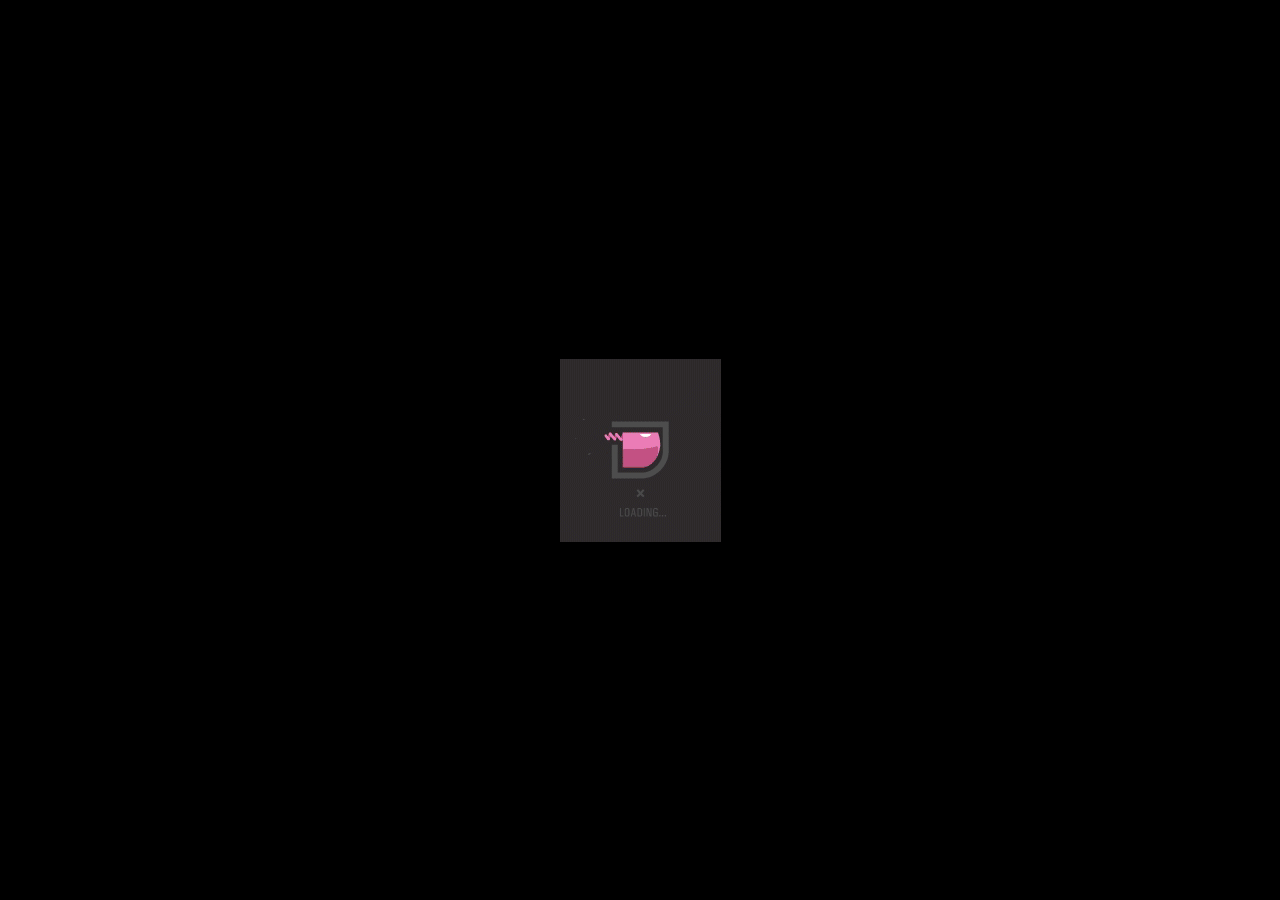
<file: index.html>
<html>
	<head>
		<title>正在建设中...</title>
		<meta http-equiv="Content-Type" content="text/html; charset=utf-8" />
		<Style TYPE="text/css">
		body{
			background-image: url(img/loading.gif);
			background-position: center;
			background-repeat: no-repeat;
			background-attachment: fixed;
			background-color: black;
		}
	</head>
	<body>

	</body>
</html>
</file>
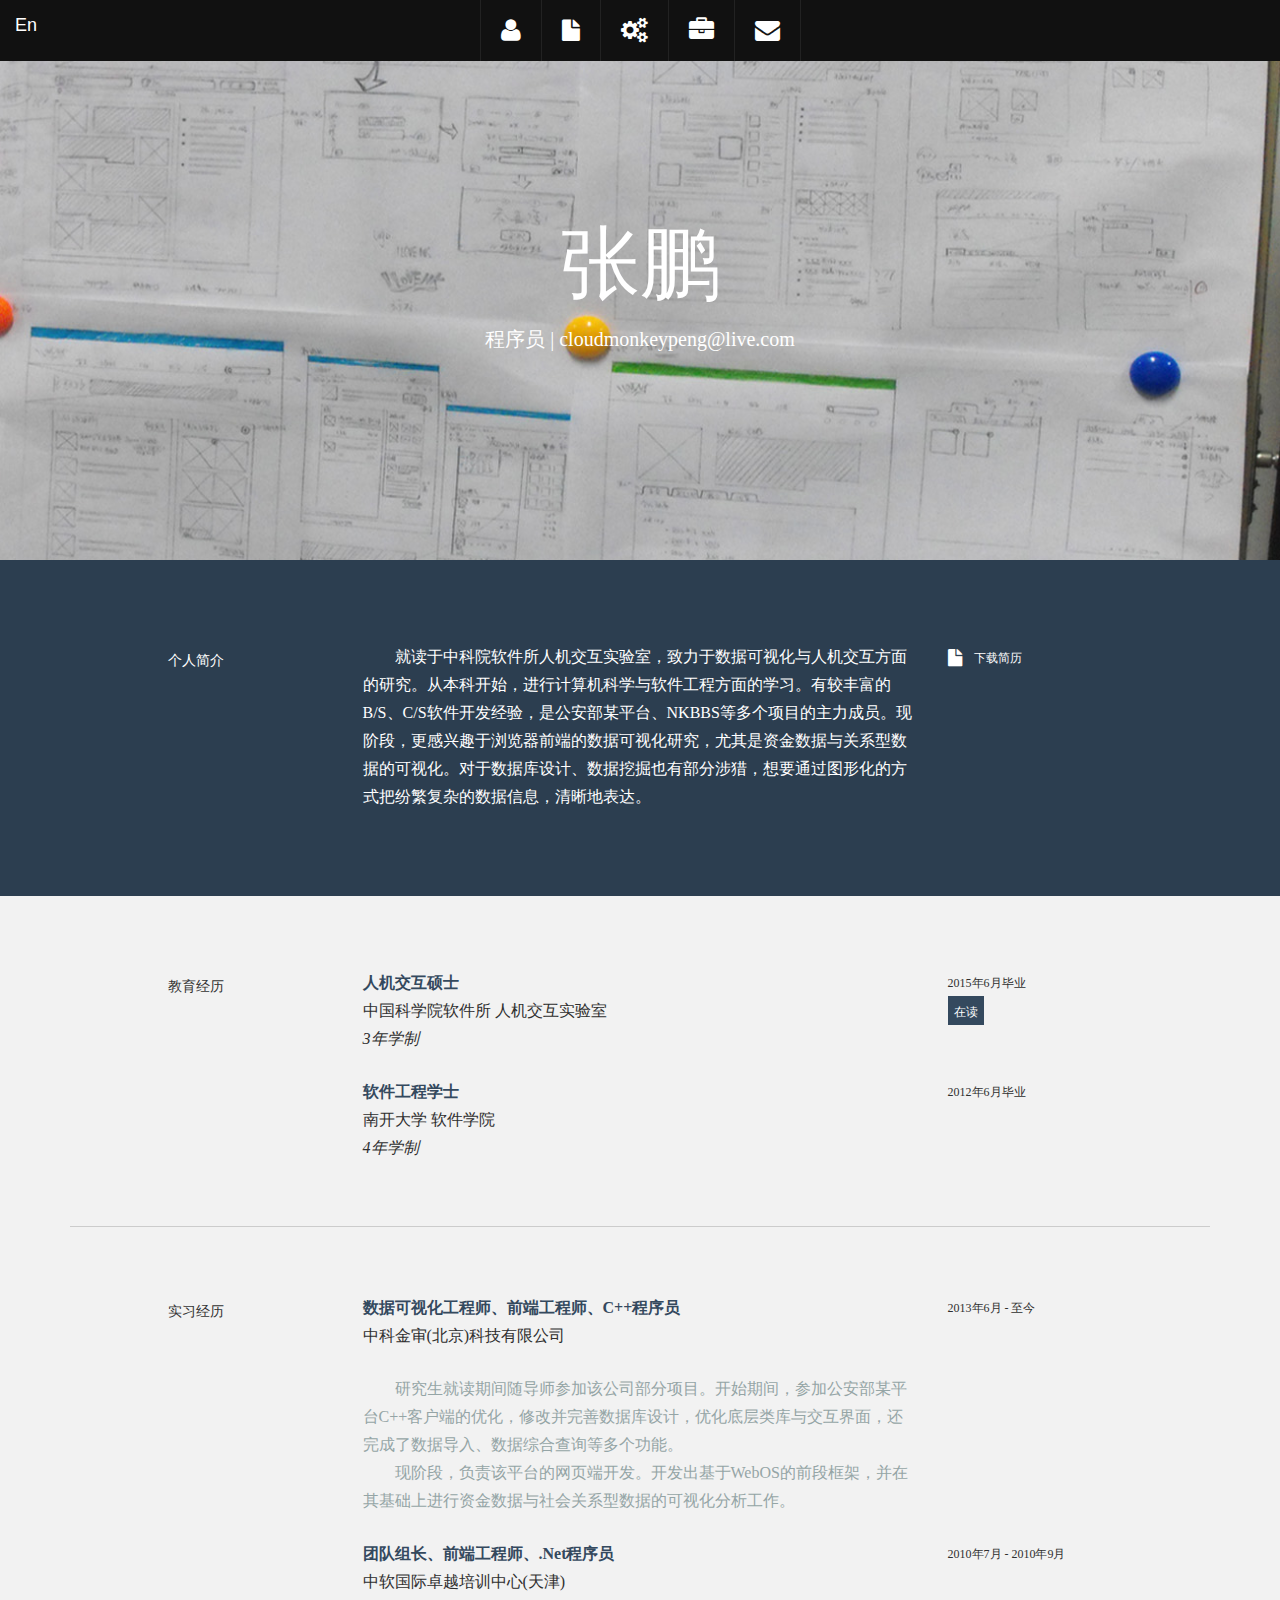
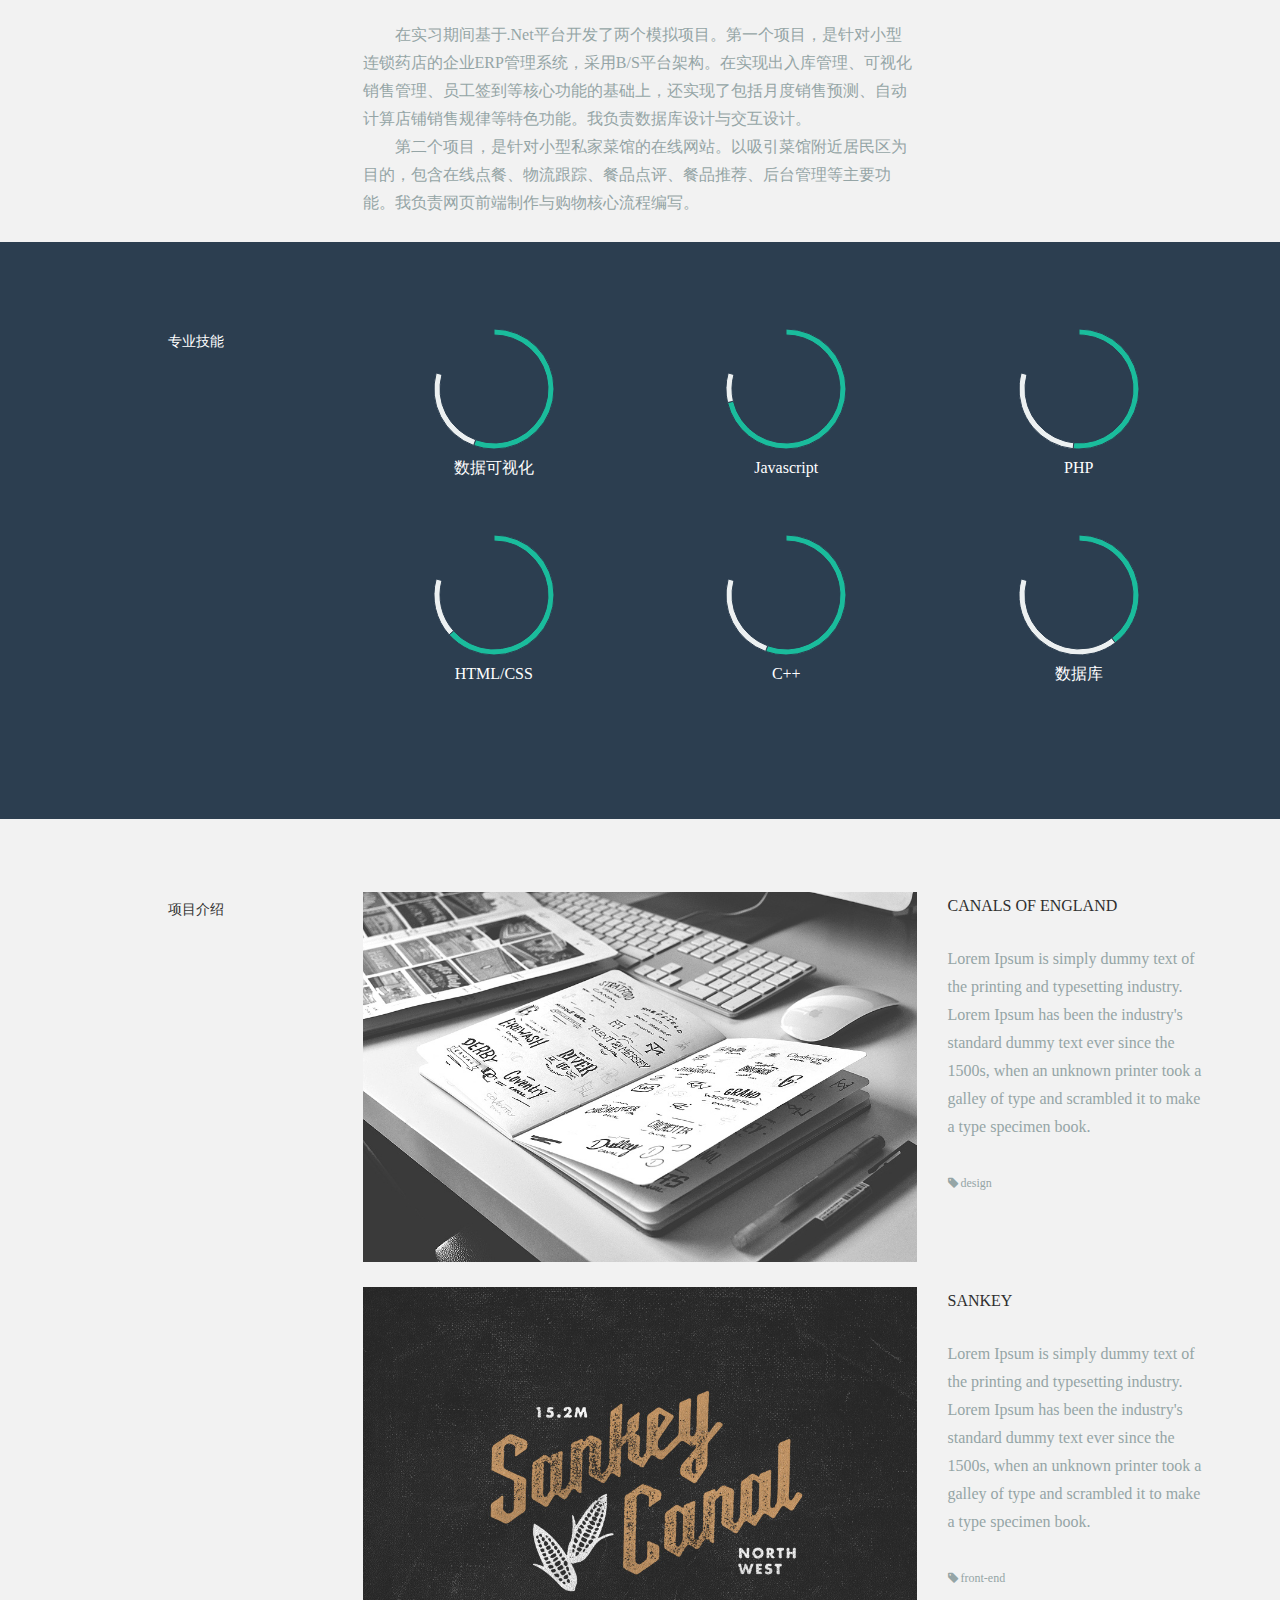
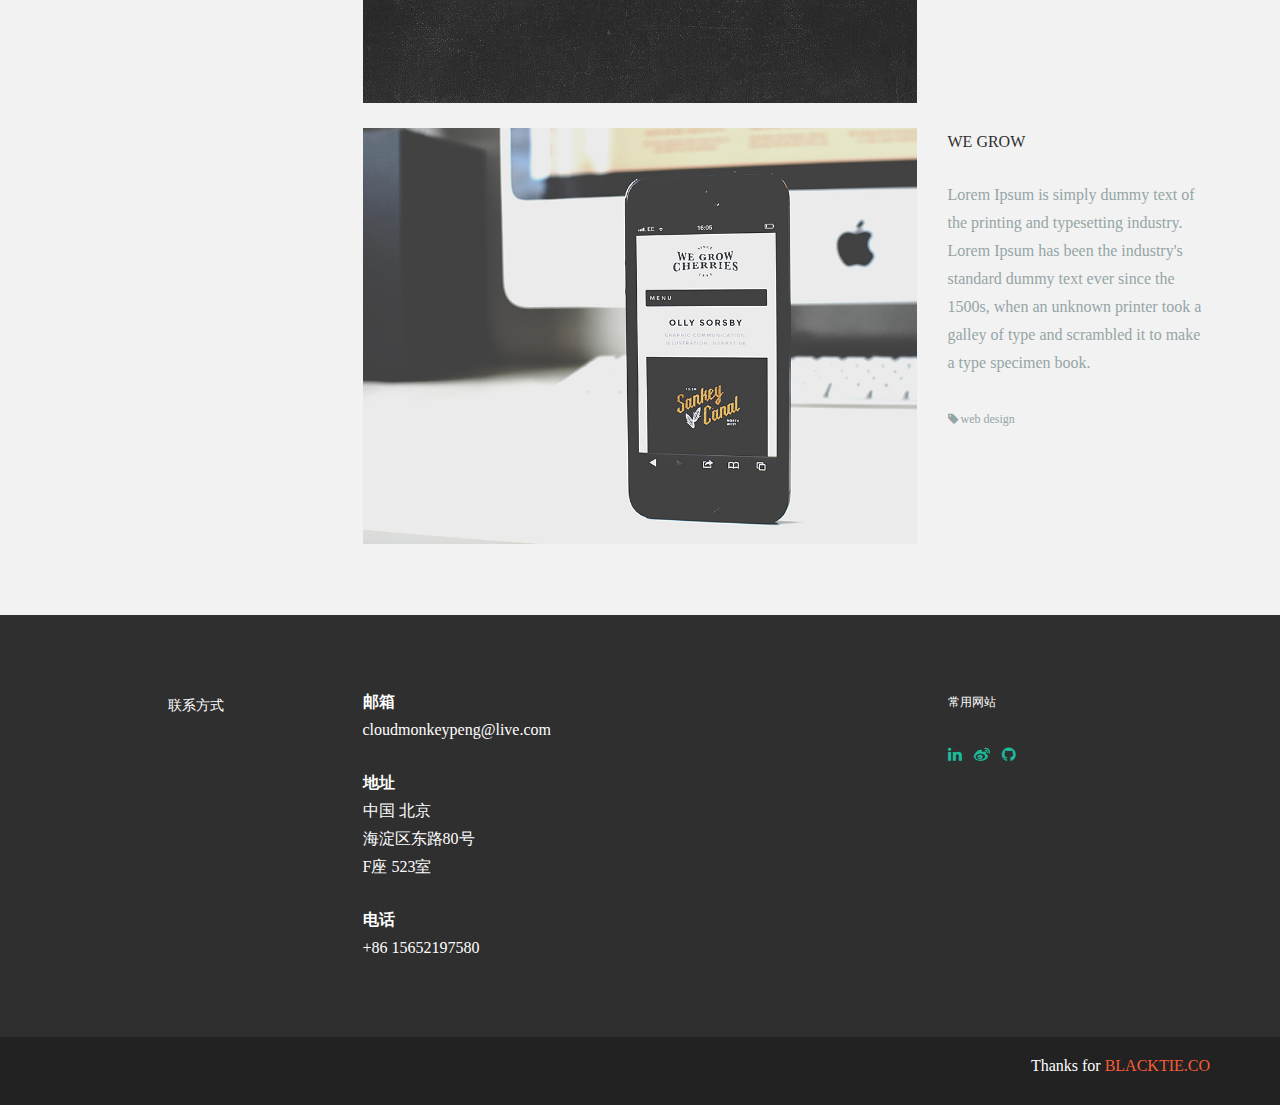
<file: chinese.html>
<!DOCTYPE>
<html lang="en">
  <head>
    <meta charset="utf-8">
    <meta name="viewport" content="width=device-width, initial-scale=1.0">
    <meta name="description" content="">
    <meta name="author" content="">
    <link rel="shortcut icon" href="img/favicon.ico">

    <title>张鹏 个人网站</title>

    <!-- Bootstrap core CSS -->
    <link href="css/bootstrap.css" rel="stylesheet">

    <!-- Custom styles for this template -->
    <link href="css/main.css" rel="stylesheet">
    
	<link rel="stylesheet" href="css/font-awesome.min.css">
    
    <!-- for what? -->
    <!--<link href='http://fonts.googleapis.com/css?family=Lato:300,400,700,300italic,400italic' rel='stylesheet' type='text/css'>
    <link href='http://fonts.googleapis.com/css?family=Raleway:400,300,700' rel='stylesheet' type='text/css'>-->
    
    <script src="js/jquery.min.js"></script>
    <script type="text/javascript" src="js/smoothscroll.js"></script> 
    <script src="js/Chart.js"></script>

    <!-- HTML5 shim and Respond.js IE8 support of HTML5 elements and media queries -->
    <!--[if lt IE 9]>
      <script src="js/html5shiv.js"></script>
      <script src="js/respond.min.js"></script>
    <![endif]-->
  </head>

  <body data-spy="scroll" data-offset="0" data-target="#nav">

	<div id="section-topbar">
		<div id="topbar-right">
			<a class="navbar-brand hidden-sm" href="index.html">En</a>
		</div>
		<div id="topbar-inner">
			<div class="container">
				<div class="row">
					<div class="dropdown">
						<ul id="nav" class="nav">
							<li class="menu-item"><a class="smoothScroll" href="#about" title="About"><i class="icon-user"></i></a></li>
							<li class="menu-item"><a class="smoothScroll" href="#resume" title="Resume"><i class="icon-file"></i></a></li>
							<li class="menu-item"><a class="smoothScroll" href="#skill" title="Skill"><i class="icon-cogs"></i></a></li>
							<li class="menu-item"><a class="smoothScroll" href="#work" title="Works"><i class="icon-briefcase"></i></a></li>
							<li class="menu-item"><a class="smoothScroll" href="#contact" title="Contact"><i class="icon-envelope"></i></a></li>
						</ul><!--/ uL#nav -->
					</div><!-- /.dropdown -->
					<div class="clear"></div>
				</div><!--/.row -->
			</div><!--/.container -->

			<div class="clear"></div>
		</div><!--/ #topbar-inner -->
	</div><!--/ #section-topbar -->
	
	<div id="headerwrap">
		<div class="container">
			<div class="row centered">
				<div class="col-lg-12">
					<h1>张鹏</h1>
					<h3>程序员 | cloudmonkeypeng@live.com</h3>
				</div><!--/.col-lg-12 -->
			</div><!--/.row -->
		</div><!--/.container -->
	</div><!--/.#headerwrap -->
	

	<section id="about" name="about"></section>
	<div id="intro">
		<div class="container">
			<br>
			<div class="row">
				<div class="col-lg-2 col-lg-offset-1">
					<h5>个人简介</h5>
				</div>
				<div class="col-lg-6">
					<p>&nbsp;&nbsp;&nbsp;&nbsp;&nbsp;&nbsp;&nbsp;&nbsp;就读于中科院软件所人机交互实验室，致力于数据可视化与人机交互方面的研究。从本科开始，进行计算机科学与软件工程方面的学习。有较丰富的B/S、C/S软件开发经验，是公安部某平台、NKBBS等多个项目的主力成员。现阶段，更感兴趣于浏览器前端的数据可视化研究，尤其是资金数据与关系型数据的可视化。对于数据库设计、数据挖掘也有部分涉猎，想要通过图形化的方式把纷繁复杂的数据信息，清晰地表达。</p>
				</div>
				<div class="col-lg-3">
					<p><a href="#"><i class="icon-file"></i></a> <sm>下载简历</sm></p>
				</div>
				
			</div><!--/.row -->
		</div><!--/.container -->
	</div><!--/ #intro -->


	<section id="resume" name="resume"></section>
	<!--EDUCATION DESCRIPTION -->
	<div class="container desc">
		<br>
		<div class="row">
				<div class="col-lg-2 col-lg-offset-1">
					<h5>教育经历</h5>
				</div>
				<div class="col-lg-6">
					<p><t>人机交互硕士</t><br/>
						中国科学院软件所 人机交互实验室 <br/>
						<i>3年学制</i>
					</p>
				</div>
				<div class="col-lg-3">
					<p><sm>2015年6月毕业</sm><br/>
					<imp><sm>在读</sm></imp>
					</p>
				</div>
	
				<div class="col-lg-6 col-lg-offset-3">
					<p><t>软件工程学士</t><br/>
						南开大学 软件学院 <br/>
						<i>4年学制</i>
					</p>
				</div>
				<div class="col-lg-3">
					<p><sm>2012年6月毕业</sm></p>
				</div>
	
		</div><!--/.row -->
		<br>
		<hr>
	</div><!--/.container -->
	
	
	<!--WORK DESCRIPTION -->
	<div class="container desc">
		<div class="row">
			<div class="col-lg-2 col-lg-offset-1">
				<h5>实习经历</h5>
			</div>
			<div class="col-lg-6">
				<p><t>数据可视化工程师、前端工程师、C++程序员</t><br/>
					中科金审(北京)科技有限公司 <br/>
				</p>
				<p><more>&nbsp;&nbsp;&nbsp;&nbsp;&nbsp;&nbsp;&nbsp;&nbsp;研究生就读期间随导师参加该公司部分项目。开始期间，参加公安部某平台C++客户端的优化，修改并完善数据库设计，优化底层类库与交互界面，还完成了数据导入、数据综合查询等多个功能。
				<br/>&nbsp;&nbsp;&nbsp;&nbsp;&nbsp;&nbsp;&nbsp;&nbsp;现阶段，负责该平台的网页端开发。开发出基于WebOS的前段框架，并在其基础上进行资金数据与社会关系型数据的可视化分析工作。
				</more></p>
			</div>
			<div class="col-lg-3">
				<p><sm>2013年6月 - 至今</sm></p>
			</div>

			<div class="col-lg-6 col-lg-offset-3">
				<p><t>团队组长、前端工程师、.Net程序员</t><br/>
					中软国际卓越培训中心(天津) <br/>
				</p>
				<p><more>&nbsp;&nbsp;&nbsp;&nbsp;&nbsp;&nbsp;&nbsp;&nbsp;在实习期间基于.Net平台开发了两个模拟项目。第一个项目，是针对小型连锁药店的企业ERP管理系统，采用B/S平台架构。在实现出入库管理、可视化销售管理、员工签到等核心功能的基础上，还实现了包括月度销售预测、自动计算店铺销售规律等特色功能。我负责数据库设计与交互设计。
				<br/>&nbsp;&nbsp;&nbsp;&nbsp;&nbsp;&nbsp;&nbsp;&nbsp;第二个项目，是针对小型私家菜馆的在线网站。以吸引菜馆附近居民区为目的，包含在线点餐、物流跟踪、餐品点评、餐品推荐、后台管理等主要功能。我负责网页前端制作与购物核心流程编写。
				</more></p>
			</div>
			<div class="col-lg-3">
				<p><sm>2010年7月 - 2010年9月</sm></p>
			</div>
		</div><!--/.row -->
	</div><!--/.container -->
	
	<!--SKILLS DESCRIPTION -->
	<section id="skill" name="skill"></section>
	<div id="skillswrap">
		<div class="container">
			<br>
			<div class="row">
					<div class="col-lg-2 col-lg-offset-1">
						<h5>专业技能</h5>
					</div>
					<div class="col-lg-3 centered">
						<canvas id="dataVisualization" height="130" width="130"></canvas>
						<p>数据可视化</p>
						<br>
						<script>
							var doughnutData = [
									{
										value: 70,
										color:"#1abc9c"
									},
									{
										value : 30,
										color : "#ecf0f1"
									}
								];
								var myDoughnut = new Chart(document.getElementById("dataVisualization").getContext("2d")).Doughnut(doughnutData);
						</script>
					</div>
					<div class="col-lg-3 centered">
						<canvas id="javascript" height="130" width="130"></canvas>
						<p>Javascript</p>
						<br>
						<script>
							var doughnutData = [
									{
										value: 90,
										color:"#1abc9c"
									},
									{
										value : 10,
										color : "#ecf0f1"
									}
								];
								var myDoughnut = new Chart(document.getElementById("javascript").getContext("2d")).Doughnut(doughnutData);
						</script>
					</div>
					<div class="col-lg-3 centered">
						<canvas id="php" height="130" width="130"></canvas>
						<p>PHP</p>
						<br>
						<script>
							var doughnutData = [
									{
										value: 65,
										color:"#1abc9c"
									},
									{
										value : 35,
										color : "#ecf0f1"
									}
								];
								var myDoughnut = new Chart(document.getElementById("php").getContext("2d")).Doughnut(doughnutData);
						</script>
					</div>
					
					<div class="col-lg-3 col-lg-offset-3 centered">
						<canvas id="html" height="130" width="130"></canvas>
						<p>HTML/CSS</p>
						<br>
						<script>
							var doughnutData = [
									{
										value: 80,
										color:"#1abc9c"
									},
									{
										value : 20,
										color : "#ecf0f1"
									}
								];
								var myDoughnut = new Chart(document.getElementById("html").getContext("2d")).Doughnut(doughnutData);
						</script>
					</div>
					<div class="col-lg-3 centered">
						<canvas id="c++" height="130" width="130"></canvas>
						<p>C++</p>
						<br>
						<script>
							var doughnutData = [
									{
										value: 70,
										color:"#1abc9c"
									},
									{
										value : 30,
										color : "#ecf0f1"
									}
								];
								var myDoughnut = new Chart(document.getElementById("c++").getContext("2d")).Doughnut(doughnutData);
						</script>
					</div>
					<div class="col-lg-3 centered">
						<canvas id="database" height="130" width="130"></canvas>
						<p>数据库</p>
						<br>
						<script>
							var doughnutData = [
									{
										value: 50,
										color:"#1abc9c"
									},
									{
										value : 50,
										color : "#ecf0f1"
									}
								];
								var myDoughnut = new Chart(document.getElementById("database").getContext("2d")).Doughnut(doughnutData);
						</script>
					</div>

			</div><!--/.row -->
			<br>
		</div><!--/.container -->
	</div><!--/ #skillswrap -->


	<section id="work" name="work"></section>
	<!--PORTFOLIO DESCRIPTION -->
	<div class="container desc">
		<br>
		<div class="row">
				<div class="col-lg-2 col-lg-offset-1">
					<h5>项目介绍</h5>
				</div>
				<div class="col-lg-6">
					<p><img class="img-responsive" src="img/port01.jpg" alt=""></p>
				</div>
				<div class="col-lg-3">
					<p>CANALS OF ENGLAND</p>
				<p><more>Lorem Ipsum is simply dummy text of the printing and typesetting industry. Lorem Ipsum has been the industry's standard dummy text ever since the 1500s, when an unknown printer took a galley of type and scrambled it to make a type specimen book.<br/><br/>
					<sm><i class="icon-tag"></i> design</sm></more> 
				</p>
				</div>
	
				<div class="col-lg-6 col-lg-offset-3">
					<p><img class="img-responsive" src="img/port02.jpg" alt=""></p>
				</div>
				<div class="col-lg-3">
						<p>SANKEY</p>
					<p><more>Lorem Ipsum is simply dummy text of the printing and typesetting industry. Lorem Ipsum has been the industry's standard dummy text ever since the 1500s, when an unknown printer took a galley of type and scrambled it to make a type specimen book.<br/><br/>
						<sm><i class="icon-tag"></i> front-end</sm></more> 
					</p>
				</div>
				
				<div class="col-lg-6 col-lg-offset-3">
					<p><img class="img-responsive" src="img/port03.jpg" alt=""></p>
				</div>
				<div class="col-lg-3">
						<p>WE GROW</p>
					<p><more>Lorem Ipsum is simply dummy text of the printing and typesetting industry. Lorem Ipsum has been the industry's standard dummy text ever since the 1500s, when an unknown printer took a galley of type and scrambled it to make a type specimen book.<br/><br/>
						<sm><i class="icon-tag"></i> web design</sm></more> 
					</p>
				</div>
		
		</div><!--/.row -->
		<br>
		<br>
	</div><!--/.container -->
	


	<section id="contact" name="contact"></section>
	<!--FOOTER DESCRIPTION -->
	<div id="footwrap">
		<div class="container">
			<br>
			<div class="row">
			
				<div class="col-lg-2 col-lg-offset-1">
					<h5>联系方式</h5>
				</div>
				<div class="col-lg-6">
					<p><t>邮箱</t><br/>
						cloudmonkeypeng@live.com <br/>
					</p>
					<p><t>地址</t><br/>
						中国 北京<br/>
						海淀区东路80号<br/>
						F座 523室<br/>
					</p>
					<p><t>电话</t><br/>
						+86 15652197580 <br/>
					</p>
				</div>
				<div class="col-lg-3">
					<p><sm>常用网站</sm></p>
					<p>
						<a href="http://www.linkedin.com/profile/view?id=223750413" target="_blank"><i class="icon-linkedin"></i></a>
						<a href="http://weibo.com/1717085463" target="_blank"><i class="icon-weibo"></i></a>
						<a href="https://github.com/cloudmonkeypeng" target="_blank"><i class="icon-github"></i></a>
					</p>
				</div>
			</div><!--/.row -->
		</div><!--/.container -->
	</div><!--/ #footer -->
	
	<div id="c">
		<div class="container">
			<p>Thanks for <a href="http://www.blacktie.co" target="_blank">BLACKTIE.CO</a></p>
		</div>
	</div>

    <!-- Bootstrap core JavaScript
    ================================================== -->
    <!-- Placed at the end of the document so the pages load faster -->
    <script src="js/bootstrap.js"></script>
  </body>
</html>
</file>
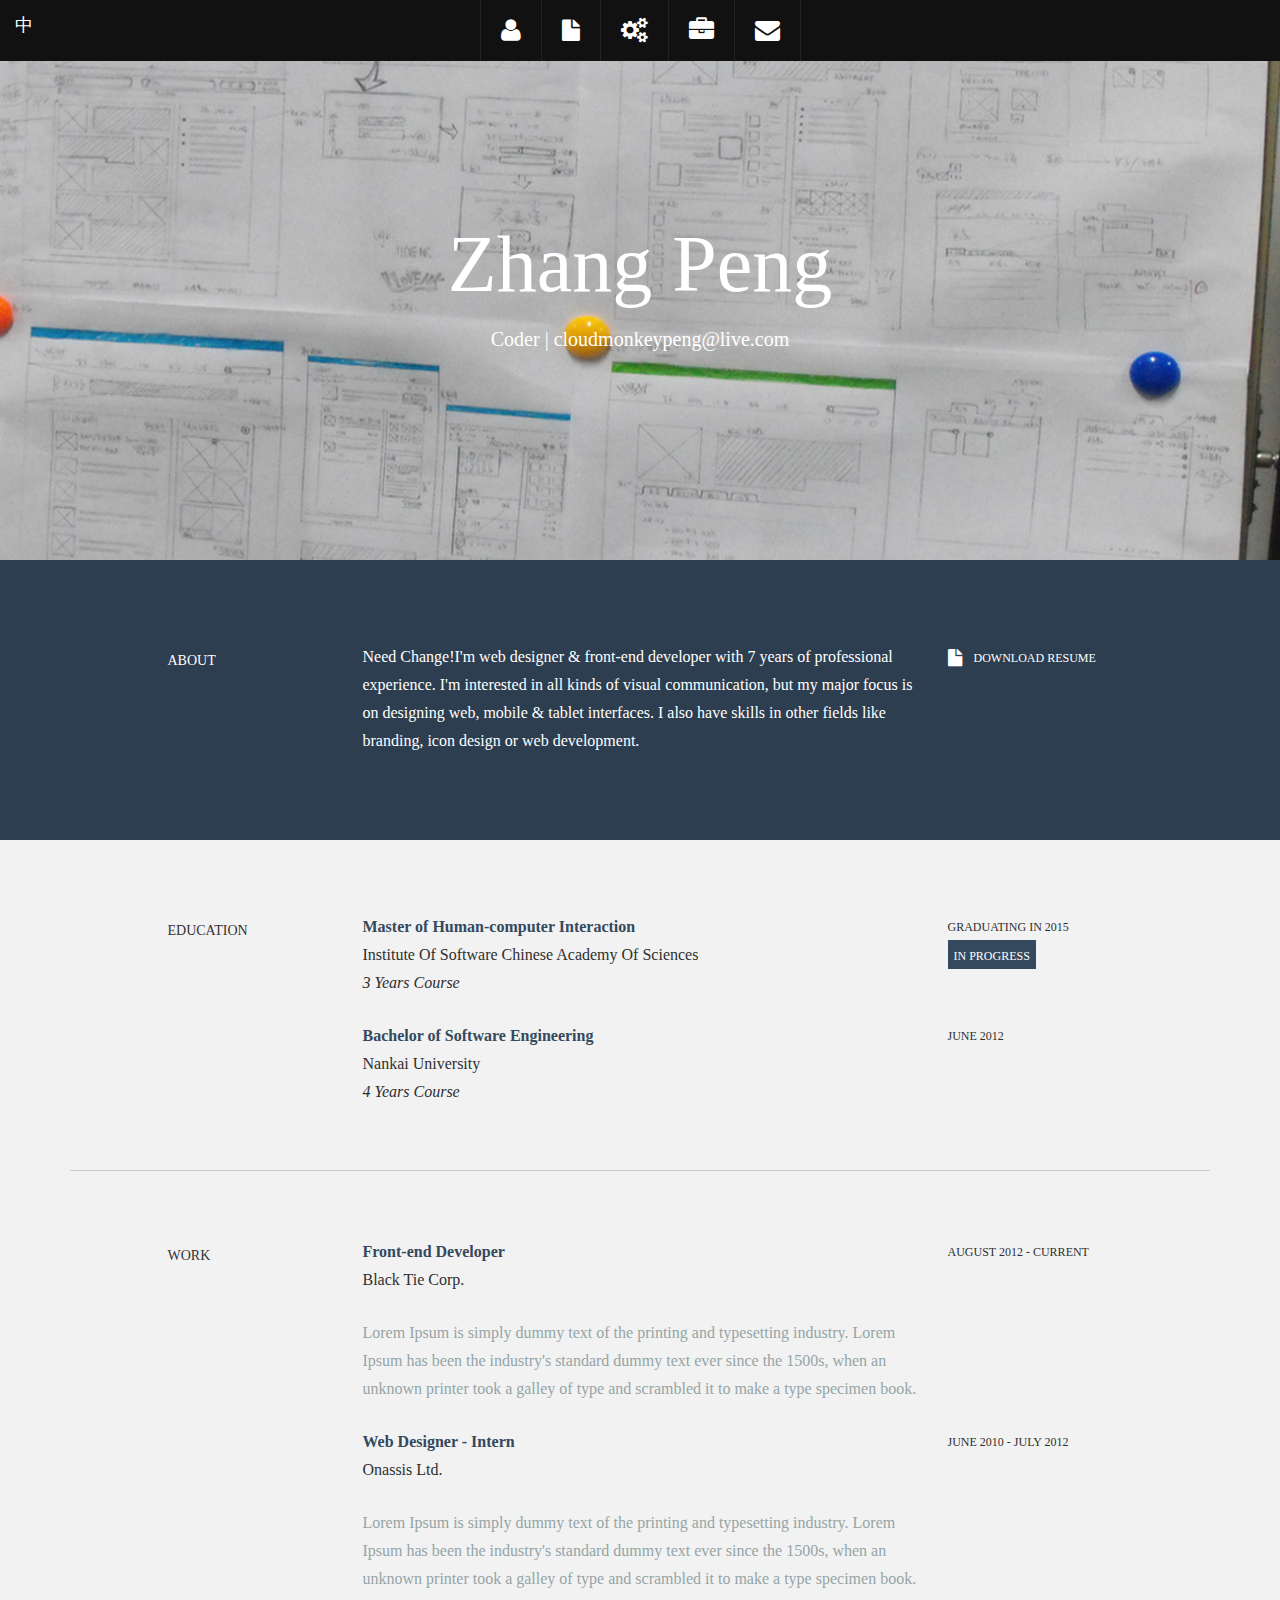
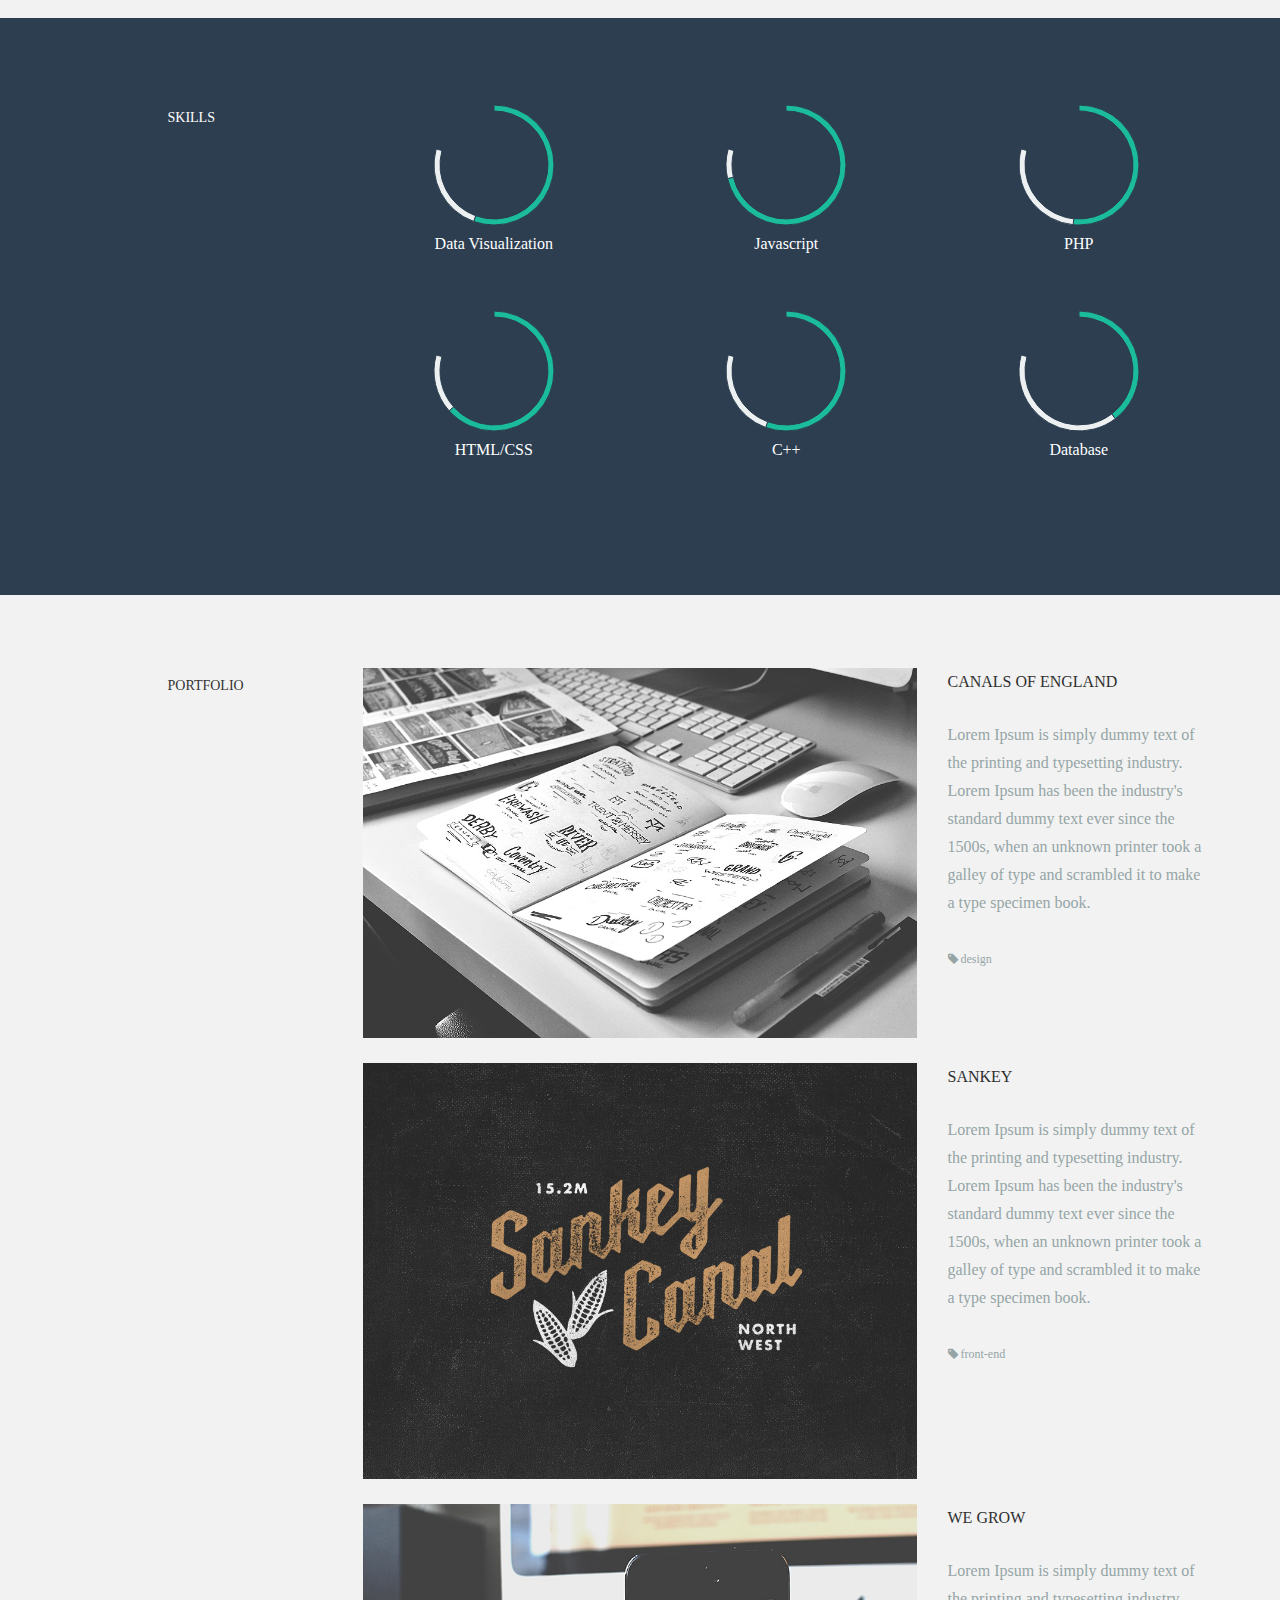
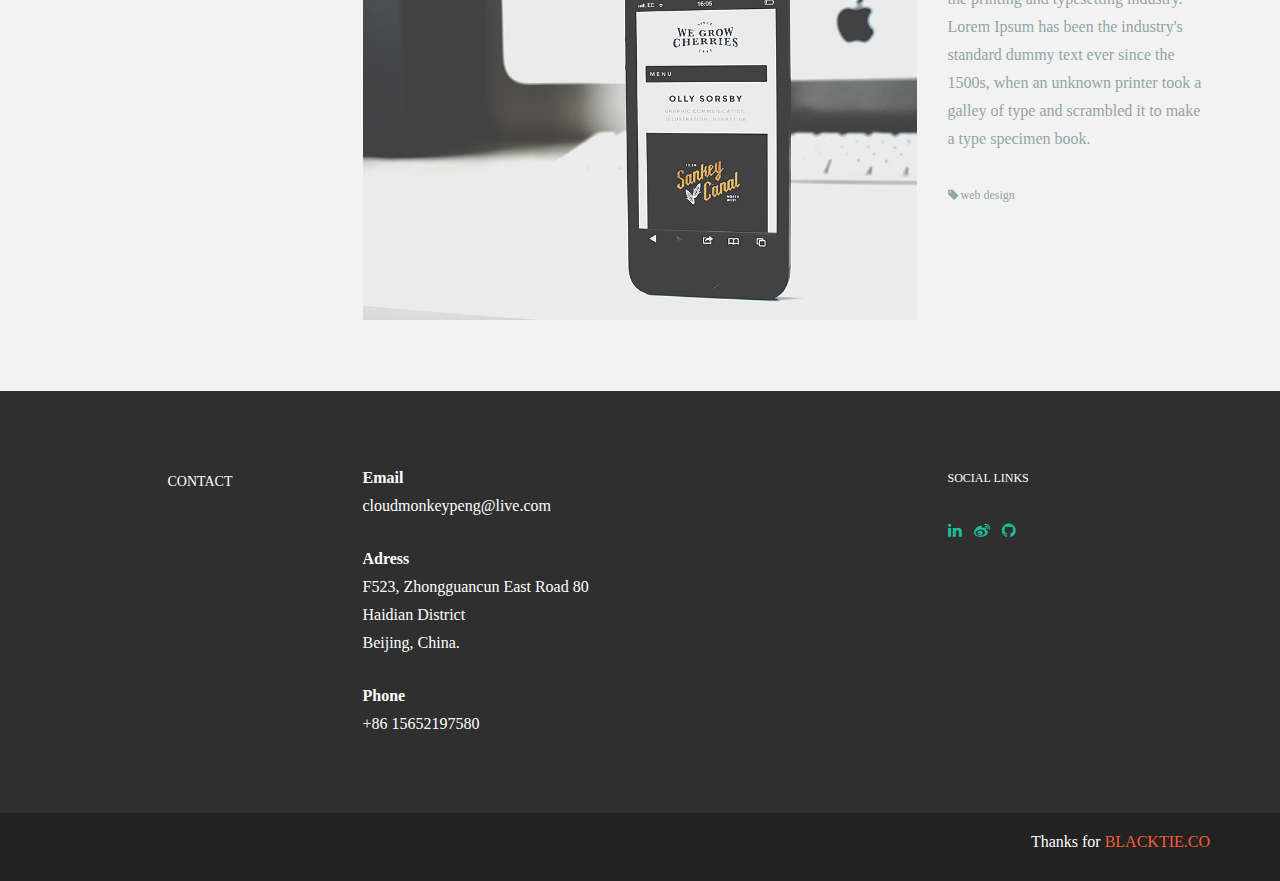
<file: english.html>
<!DOCTYPE>
<html lang="en">
  <head>
    <meta charset="utf-8">
    <meta name="viewport" content="width=device-width, initial-scale=1.0">
    <meta name="description" content="">
    <meta name="author" content="">
    <link rel="shortcut icon" href="img/favicon.ico">

    <title>ZhangPeng Website</title>

    <!-- Bootstrap core CSS -->
    <link href="css/bootstrap.css" rel="stylesheet">

    <!-- Custom styles for this template -->
    <link href="css/main.css" rel="stylesheet">
    
	<link rel="stylesheet" href="css/font-awesome.min.css">
    
    <!-- for what? -->
    <!--<link href='http://fonts.googleapis.com/css?family=Lato:300,400,700,300italic,400italic' rel='stylesheet' type='text/css'>
    <link href='http://fonts.googleapis.com/css?family=Raleway:400,300,700' rel='stylesheet' type='text/css'>-->
    
    <script src="js/jquery.min.js"></script>
    <script type="text/javascript" src="js/smoothscroll.js"></script> 
    <script src="js/Chart.js"></script>

    <!-- HTML5 shim and Respond.js IE8 support of HTML5 elements and media queries -->
    <!--[if lt IE 9]>
      <script src="js/html5shiv.js"></script>
      <script src="js/respond.min.js"></script>
    <![endif]-->
  </head>

  <body data-spy="scroll" data-offset="0" data-target="#nav">

	<div id="section-topbar">
		<div id="topbar-right">
			<a class="navbar-brand hidden-sm" href="chinese.html">中</a>
		</div>
		<div id="topbar-inner">
			<div class="container">
				<div class="row">
					<div class="dropdown">
						<ul id="nav" class="nav">
							<li class="menu-item"><a class="smoothScroll" href="#about" title="About"><i class="icon-user"></i></a></li>
							<li class="menu-item"><a class="smoothScroll" href="#resume" title="Resume"><i class="icon-file"></i></a></li>
							<li class="menu-item"><a class="smoothScroll" href="#skill" title="Skill"><i class="icon-cogs"></i></a></li>
							<li class="menu-item"><a class="smoothScroll" href="#work" title="Works"><i class="icon-briefcase"></i></a></li>
							<li class="menu-item"><a class="smoothScroll" href="#contact" title="Contact"><i class="icon-envelope"></i></a></li>
						</ul><!--/ uL#nav -->
					</div><!-- /.dropdown -->

					<div class="clear"></div>
				</div><!--/.row -->
			</div><!--/.container -->

			<div class="clear"></div>
		</div><!--/ #topbar-inner -->
	</div><!--/ #section-topbar -->
	
	<div id="headerwrap">
		<div class="container">
			<div class="row centered">
				<div class="col-lg-12">
					<h1>Zhang Peng</h1>
					<h3>Coder | cloudmonkeypeng@live.com</h3>
				</div><!--/.col-lg-12 -->
			</div><!--/.row -->
		</div><!--/.container -->
	</div><!--/.#headerwrap -->
	

	<section id="about" name="about"></section>
	<div id="intro">
		<div class="container">
			<br>
			<div class="row">
				<div class="col-lg-2 col-lg-offset-1">
					<h5>ABOUT</h5>
				</div>
				<div class="col-lg-6">
					<p>Need Change!I'm web designer & front-end developer with 7 years of professional experience. I'm interested in all kinds of visual communication, but my major focus is on designing web, mobile & tablet interfaces. I also have skills in other fields like branding, icon design or web development.</p>
				</div>
				<div class="col-lg-3">
					<p><a href="#"><i class="icon-file"></i></a> <sm>DOWNLOAD RESUME</sm></p>
				</div>
				
			</div><!--/.row -->
		</div><!--/.container -->
	</div><!--/ #intro -->


	<section id="resume" name="resume"></section>
	<!--EDUCATION DESCRIPTION -->
	<div class="container desc">
		<br>
		<div class="row">
				<div class="col-lg-2 col-lg-offset-1">
					<h5>EDUCATION</h5>
				</div>
				<div class="col-lg-6">
					<p><t>Master of Human-computer Interaction</t><br/>
						Institute Of Software Chinese Academy Of Sciences <br/>
						<i>3 Years Course</i>
					</p>
				</div>
				<div class="col-lg-3">
					<p><sm>GRADUATING IN 2015</sm><br/>
					<imp><sm>IN PROGRESS</sm></imp>
					</p>
				</div>
	
				<div class="col-lg-6 col-lg-offset-3">
					<p><t>Bachelor of Software Engineering</t><br/>
						Nankai University <br/>
						<i>4 Years Course</i>
					</p>
				</div>
				<div class="col-lg-3">
					<p><sm>JUNE 2012</sm></p>
				</div>
	
		</div><!--/.row -->
		<br>
		<hr>
	</div><!--/.container -->
	
	
	<!--WORK DESCRIPTION -->
	<div class="container desc">
		<div class="row">

				<div class="col-lg-2 col-lg-offset-1">
					<h5>WORK</h5>
				</div>
				<div class="col-lg-6">
					<p><t>Front-end Developer</t><br/>
						Black Tie Corp. <br/>
					</p>
					<p><more>Lorem Ipsum is simply dummy text of the printing and typesetting industry. Lorem Ipsum has been the industry's standard dummy text ever since the 1500s, when an unknown printer took a galley of type and scrambled it to make a type specimen book.</more></p>
				</div>
				<div class="col-lg-3">
					<p><sm>AUGUST 2012 - CURRENT</sm></p>
				</div>
	
				<div class="col-lg-6 col-lg-offset-3">
					<p><t>Web Designer - Intern</t><br/>
						Onassis Ltd. <br/>
					</p>
					<p><more>Lorem Ipsum is simply dummy text of the printing and typesetting industry. Lorem Ipsum has been the industry's standard dummy text ever since the 1500s, when an unknown printer took a galley of type and scrambled it to make a type specimen book.</more></p>
				</div>
				<div class="col-lg-3">
					<p><sm>JUNE 2010 - JULY 2012</sm></p>
				</div>
		</div><!--/.row -->
	</div><!--/.container -->
	
	<section id="skill" name="skill"></section>
	<!--SKILLS DESCRIPTION -->
	<div id="skillswrap">
		<div class="container">
			<br>
			<div class="row">
					<div class="col-lg-2 col-lg-offset-1">
						<h5>SKILLS</h5>
					</div>
					<div class="col-lg-3 centered">
						<canvas id="dataVisualization" height="130" width="130"></canvas>
						<p>Data Visualization</p>
						<br>
						<script>
							var doughnutData = [
									{
										value: 70,
										color:"#1abc9c"
									},
									{
										value : 30,
										color : "#ecf0f1"
									}
								];
								var myDoughnut = new Chart(document.getElementById("dataVisualization").getContext("2d")).Doughnut(doughnutData);
						</script>
					</div>
					<div class="col-lg-3 centered">
						<canvas id="javascript" height="130" width="130"></canvas>
						<p>Javascript</p>
						<br>
						<script>
							var doughnutData = [
									{
										value: 90,
										color:"#1abc9c"
									},
									{
										value : 10,
										color : "#ecf0f1"
									}
								];
								var myDoughnut = new Chart(document.getElementById("javascript").getContext("2d")).Doughnut(doughnutData);
						</script>
					</div>
					<div class="col-lg-3 centered">
						<canvas id="php" height="130" width="130"></canvas>
						<p>PHP</p>
						<br>
						<script>
							var doughnutData = [
									{
										value: 65,
										color:"#1abc9c"
									},
									{
										value : 35,
										color : "#ecf0f1"
									}
								];
								var myDoughnut = new Chart(document.getElementById("php").getContext("2d")).Doughnut(doughnutData);
						</script>
					</div>
					
					<div class="col-lg-3 col-lg-offset-3 centered">
						<canvas id="html" height="130" width="130"></canvas>
						<p>HTML/CSS</p>
						<br>
						<script>
							var doughnutData = [
									{
										value: 80,
										color:"#1abc9c"
									},
									{
										value : 20,
										color : "#ecf0f1"
									}
								];
								var myDoughnut = new Chart(document.getElementById("html").getContext("2d")).Doughnut(doughnutData);
						</script>
					</div>
					<div class="col-lg-3 centered">
						<canvas id="c++" height="130" width="130"></canvas>
						<p>C++</p>
						<br>
						<script>
							var doughnutData = [
									{
										value: 70,
										color:"#1abc9c"
									},
									{
										value : 30,
										color : "#ecf0f1"
									}
								];
								var myDoughnut = new Chart(document.getElementById("c++").getContext("2d")).Doughnut(doughnutData);
						</script>
					</div>
					<div class="col-lg-3 centered">
						<canvas id="database" height="130" width="130"></canvas>
						<p>Database</p>
						<br>
						<script>
							var doughnutData = [
									{
										value: 50,
										color:"#1abc9c"
									},
									{
										value : 50,
										color : "#ecf0f1"
									}
								];
								var myDoughnut = new Chart(document.getElementById("database").getContext("2d")).Doughnut(doughnutData);
						</script>
					</div>

			</div><!--/.row -->
			<br>
		</div><!--/.container -->
	</div><!--/ #skillswrap -->



	<section id="work" name="work"></section>
	<!--PORTFOLIO DESCRIPTION -->
	<div class="container desc">
		<br>
		<div class="row">
				<div class="col-lg-2 col-lg-offset-1">
					<h5>PORTFOLIO</h5>
				</div>
				<div class="col-lg-6">
					<p><img class="img-responsive" src="img/port01.jpg" alt=""></p>
				</div>
				<div class="col-lg-3">
					<p>CANALS OF ENGLAND</p>
				<p><more>Lorem Ipsum is simply dummy text of the printing and typesetting industry. Lorem Ipsum has been the industry's standard dummy text ever since the 1500s, when an unknown printer took a galley of type and scrambled it to make a type specimen book.<br/><br/>
					<sm><i class="icon-tag"></i> design</sm></more> 
				</p>
				</div>
	
				<div class="col-lg-6 col-lg-offset-3">
					<p><img class="img-responsive" src="img/port02.jpg" alt=""></p>
				</div>
				<div class="col-lg-3">
						<p>SANKEY</p>
					<p><more>Lorem Ipsum is simply dummy text of the printing and typesetting industry. Lorem Ipsum has been the industry's standard dummy text ever since the 1500s, when an unknown printer took a galley of type and scrambled it to make a type specimen book.<br/><br/>
						<sm><i class="icon-tag"></i> front-end</sm></more> 
					</p>
				</div>
				
				<div class="col-lg-6 col-lg-offset-3">
					<p><img class="img-responsive" src="img/port03.jpg" alt=""></p>
				</div>
				<div class="col-lg-3">
						<p>WE GROW</p>
					<p><more>Lorem Ipsum is simply dummy text of the printing and typesetting industry. Lorem Ipsum has been the industry's standard dummy text ever since the 1500s, when an unknown printer took a galley of type and scrambled it to make a type specimen book.<br/><br/>
						<sm><i class="icon-tag"></i> web design</sm></more> 
					</p>
				</div>
		
		</div><!--/.row -->
		<br>
		<br>
	</div><!--/.container -->
	


	<section id="contact" name="contact"></section>
	<!--FOOTER DESCRIPTION -->
	<div id="footwrap">
		<div class="container">
			<br>
			<div class="row">
			
				<div class="col-lg-2 col-lg-offset-1">
					<h5>CONTACT</h5>
				</div>
				<div class="col-lg-6">
					<p><t>Email</t><br/>
						cloudmonkeypeng@live.com <br/>
					</p>
					<p><t>Adress</t><br/>
						F523, Zhongguancun East Road 80 <br/>
						Haidian District <br/>
						Beijing, China. <br/>
					</p>
					<p><t>Phone</t><br/>
						+86 15652197580 <br/>
					</p>
				</div>
				<div class="col-lg-3">
					<p><sm>SOCIAL LINKS</sm></p>
					<p>
						<a href="http://www.linkedin.com/profile/view?id=223750413" target="_blank"><i class="icon-linkedin"></i></a>
						<a href="http://weibo.com/1717085463" target="_blank"><i class="icon-weibo"></i></a>
						<a href="https://github.com/cloudmonkeypeng" target="_blank"><i class="icon-github"></i></a>
					</p>
				</div>
			</div><!--/.row -->
		</div><!--/.container -->
	</div><!--/ #footer -->
	
	<div id="c">
		<div class="container">
			<p>Thanks for <a href="http://www.blacktie.co" target="_blank">BLACKTIE.CO</a></p>
		</div>
	</div>
	

    <!-- Bootstrap core JavaScript
    ================================================== -->
    <!-- Placed at the end of the document so the pages load faster -->
    <script src="js/bootstrap.js"></script>
  </body>
</html>
</file>
<file: css/main.css>
/* Author: Carlos Alvarez
 * URL: http://alvarez.is
 *
 * Project Name: Kelvin - Free Bootstrap 3 Resume Theme
 * Version: 1.0
 * URL: http://blacktie.co
 */

body {
  background-color: #f2f2f2;
    font-family: "Lato";
    font-weight: 300;
    font-size: 16px;
    color: #555;

    -webkit-font-smoothing: antialiased;
    -webkit-overflow-scrolling: touch;
}

/* Titles */
h1, h2, h3, h4, h5, h6 {
    font-family: "Raleway";
    font-weight: 300;
    color: #333;
}


/* Paragraph & Typographic */
p {
    line-height: 28px;
    margin-bottom: 25px;
}

.centered {
    text-align: center;
}

/* Links */
a {
    color: #f85c37;
    word-wrap: break-word;

    -webkit-transition: color 0.1s ease-in, background 0.1s ease-in;
    -moz-transition: color 0.1s ease-in, background 0.1s ease-in;
    -ms-transition: color 0.1s ease-in, background 0.1s ease-in;
    -o-transition: color 0.1s ease-in, background 0.1s ease-in;
    transition: color 0.1s ease-in, background 0.1s ease-in;
}

a:hover,
a:focus {
    color: #7b7b7b;
    text-decoration: none;
    outline: 0;
}

a:before,
a:after {
    -webkit-transition: color 0.1s ease-in, background 0.1s ease-in;
    -moz-transition: color 0.1s ease-in, background 0.1s ease-in;
    -ms-transition: color 0.1s ease-in, background 0.1s ease-in;
    -o-transition: color 0.1s ease-in, background 0.1s ease-in;
    transition: color 0.1s ease-in, background 0.1s ease-in;
}

 hr {
    display: block;
    height: 1px;
    border: 0;
    border-top: 1px solid #ccc;
    margin: 1em 0;
    padding: 0;
}


/*---------------------------------------------------
	3.1 Topbar
---------------------------------------------------*/

#section-topbar {
	position: fixed;
	top: 0;
	left: 0;
	right: 0;
	z-index: 10000;
	overflow: visible;
	font: normal 16px/24px  'Open Sans', "Helvetica Neue", Helvetica, Arial, sans-serif;
}

#section-topbar a {
  color: #fff;
}

#topbar-inner {
	background: #111;
	line-height: 0;
	text-align: center;
}

/*
	Top Bar

	By default, top navigation bar uses "fixed" position
*/
#section-topbar ul#nav {
	display: inline-block;
	position: relative;
	margin: 0;
	padding: 0;

	border-right: 1px solid #222;

	/* For IE, the outcast */
	zoom:1;
	*display: inline;
}

#section-topbar ul#nav > li {
	display: block;
    float: left;
    padding: 0;
}


#section-topbar ul#nav a {
  display: block;
  font: normal 11px/18px "Helvetica Neue", Helvetica, Arial, sans-serif;
  text-decoration: none;
  padding: 18px 20px 18px 20px;
  border-left: 1px solid #222;
}

	#section-topbar ul#nav a:hover {
	  background: #222;
	  text-decoration: none;
	  border-left: 1px solid #111;
	}

	#section-topbar ul#nav .active a {
		background: #44bbaa;
		border-left: 1px solid #111;
	}

		#section-topbar ul#nav .active a:hover {
			background: #44bbaa;
		}
#section-topbar i {
	font-size: 25px;
}
/*---------------------------------------------------
	SECTION WRAPS
---------------------------------------------------*/

/* Header Wrap */
#headerwrap {
	background: url(../img/header-bg.jpg) no-repeat center top;
	margin-top: 60px;
	padding-top:140px;
	text-align:center;
	background-attachment: relative;
	background-position: center center;
	min-height: 500px;
	width: 100%;
	
    -webkit-background-size: 100%;
    -moz-background-size: 100%;
    -o-background-size: 100%;
    background-size: 100%;

    -webkit-background-size: cover;
    -moz-background-size: cover;
    -o-background-size: cover;
    background-size: cover;
}

#headerwrap h1 {
	font-size: 80px;
	color: white;
}

#headerwrap h3 {
	font-size: 20px;
	color: white;
}

/* Intnro Wrap */

#intro {
	background: #2c3e50;
	padding-top: 60px;
	padding-bottom: 60px;
	color: white;
} 

#intro h5, p {
	color: white;
}

#intro i {
	color: white;
	font-size: 20px;
	padding-right: 8px;
	vertical-align: middle;
}


#skillswrap {
	background: #2c3e50;
	padding-top: 60px;
	padding-bottom: 60px;
	color: white;
}

#skillswrap h5, p {
	color: white;
}

#footwrap {
	background: #2f2f2f;
	padding-top: 50px;
	padding-bottom: 50px;
}

#footwrap p {
	color: white;
}

#footwrap h5 {
	color: white;
}


#footwrap t {
	font-weight: 700;
}

#footwrap i {
	padding-right: 8px;
	color: #1abc9c;
}

/* Copyright Wrap */

#c {
	background: #222222;
	padding-top: 15px;
	text-align: right;
}

#c p {
	color: white
}



/* Global Values */

.desc {
	padding-top: 50px;
}

.desc p {
	color: #2f2f2f;
}

.desc t {
	color: #34495e;
	font-weight: 700;
}

.desc imp {
	padding: 6px;
	color: white;
	background: #34495e;
}

.desc more {
	color: #95a5a6;
}


sm {
	font-size: 12px;
}
</file>
